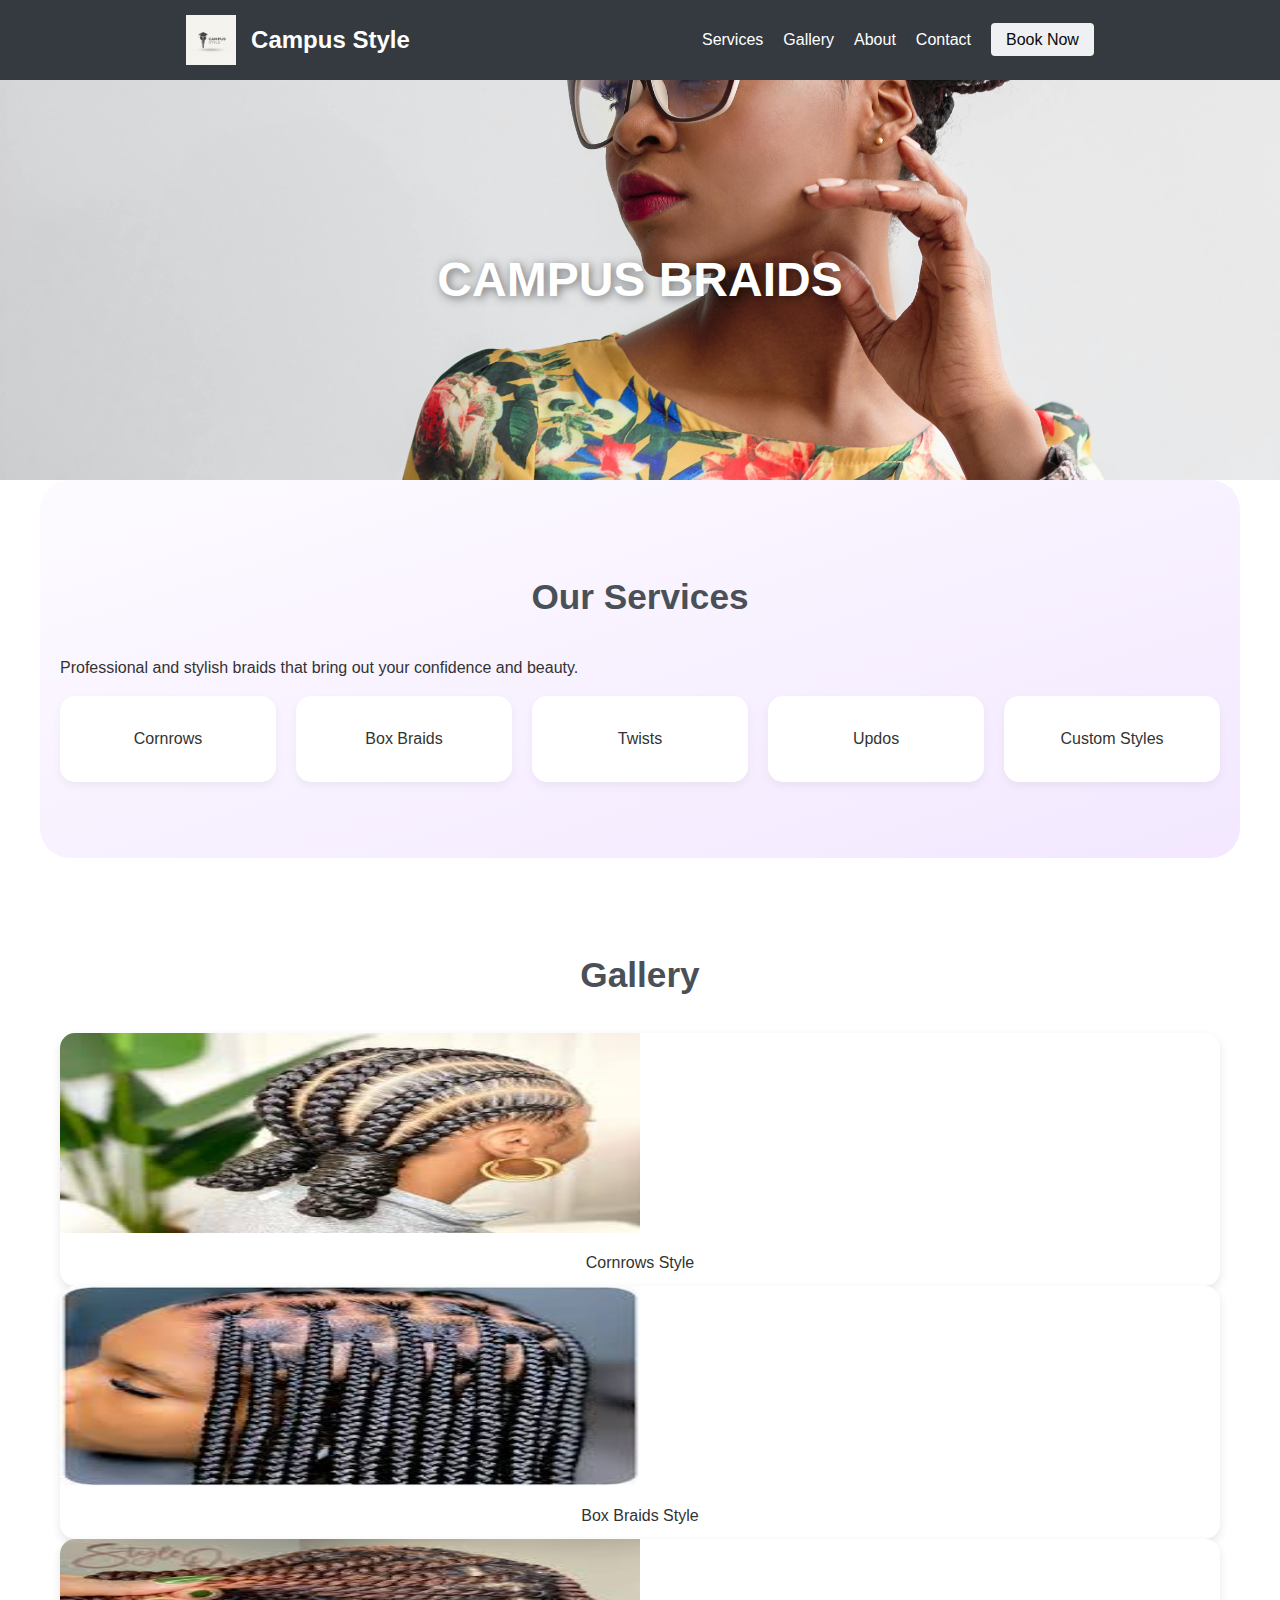
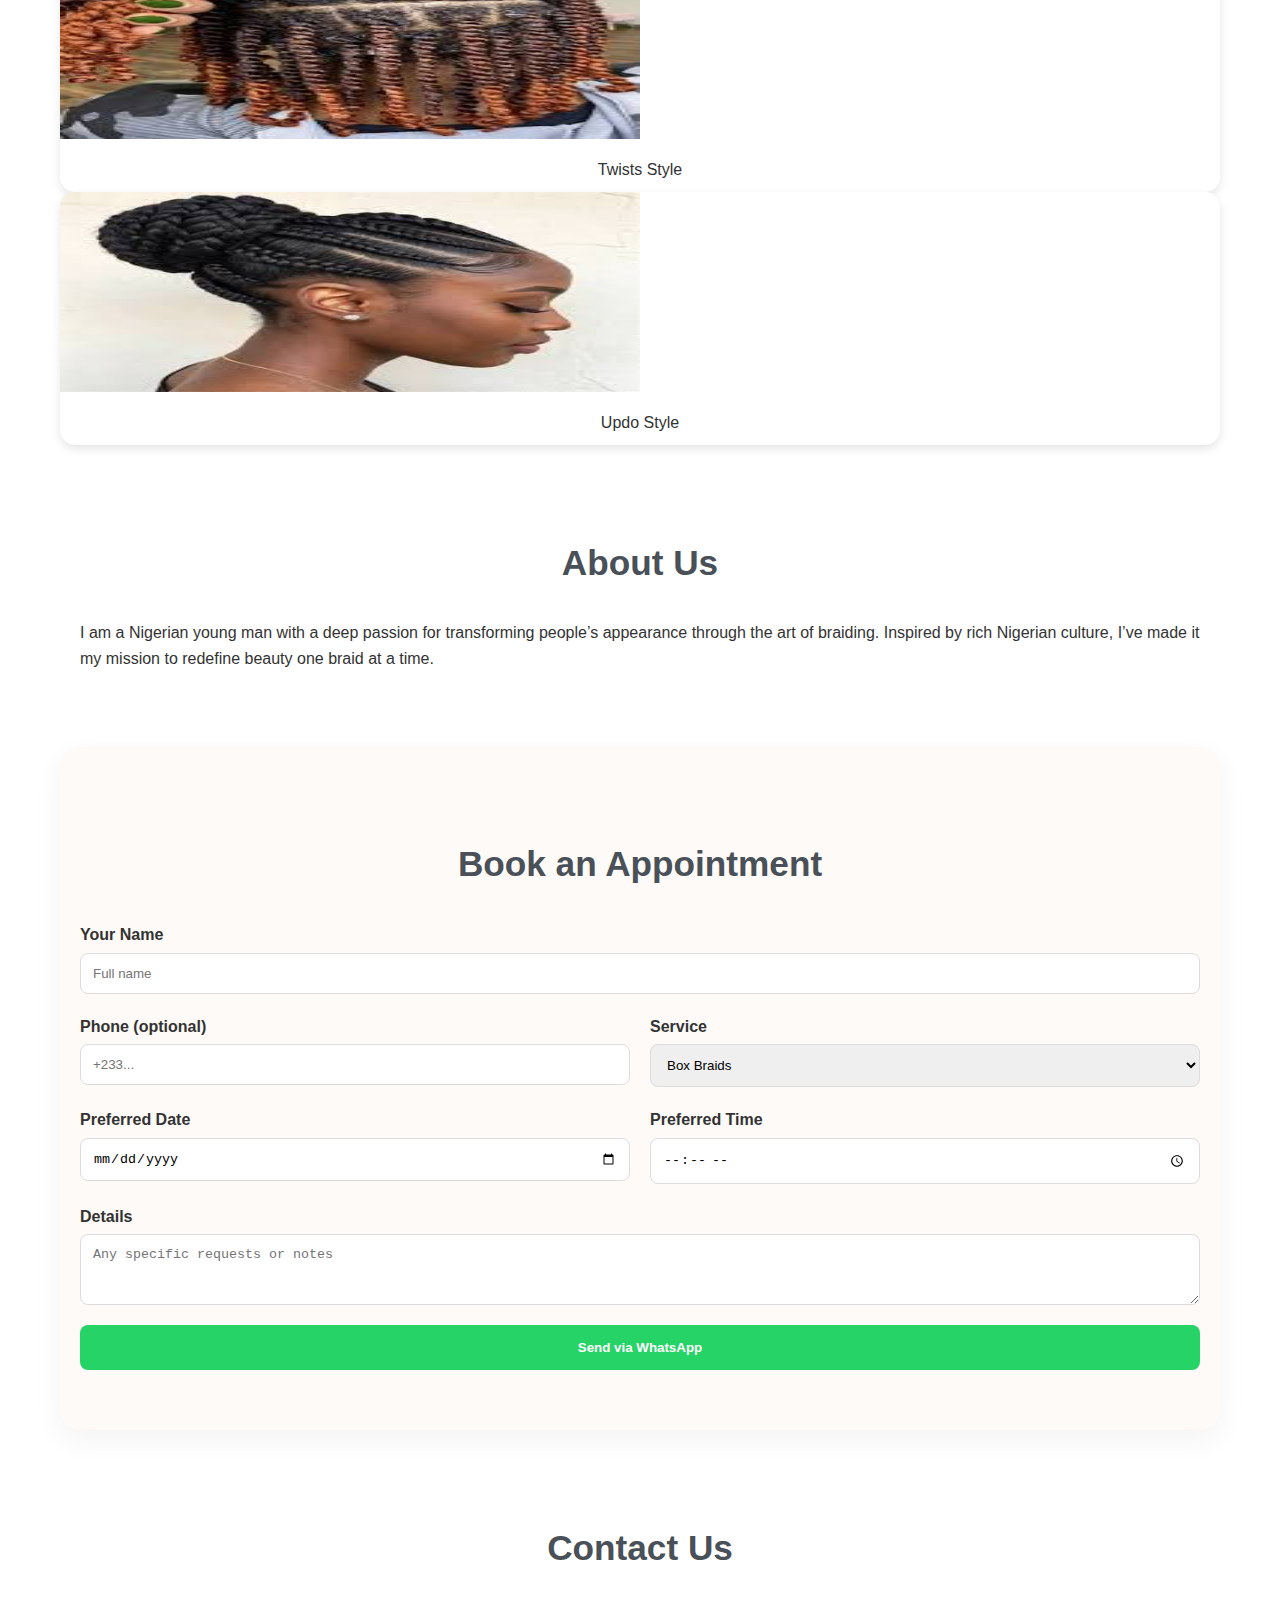
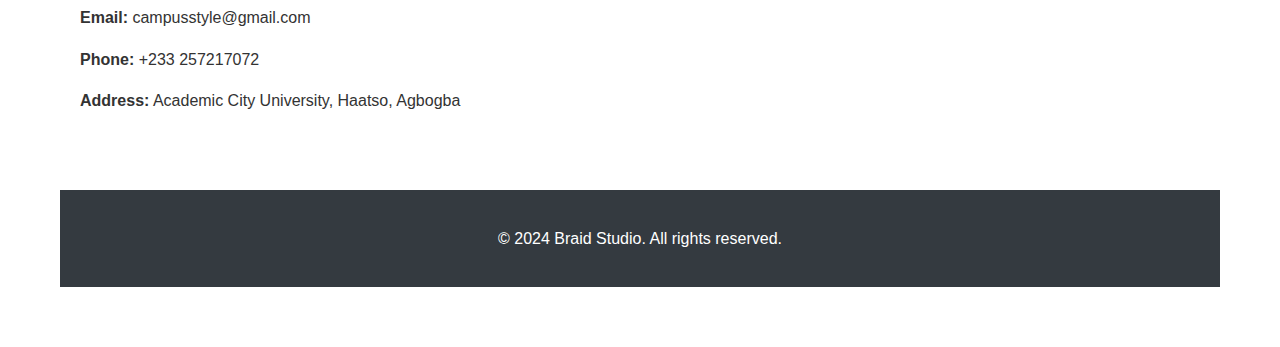
<file: campus style/index.html>
<!DOCTYPE html>
<html lang="en">
<head>
    <meta charset="UTF-8">
    <meta name="viewport" content="width=device-width, initial-scale=1.0">
    <title>Campus Style | Professional Braid Studio</title>
    <link rel="stylesheet" href="style.css">
</head>
<body>  

    <header>
        <div class="header-container">
            <div class="logo-wrapper">
                <img src="img/campus style logo.png" alt="Campus Braids Logo" class="logo">
                <h1>Campus Style</h1>
            </div>
            
            <nav class="navbar">
                <button class="hamburger" onclick="toggleMenu()" aria-label="Toggle Navigation">☰</button>
                <ul class="nav-links">
                    <li><a href="#services">Services</a></li>
                    <li><a href="#gallery">Gallery</a></li>
                    <li><a href="#about">About</a></li>
                    <li><a href="#contact">Contact</a></li>
                    <li><a href="#whatsapp-form" class="btn">Book Now</a></li>
                </ul>
            </nav>
        </div>
    </header>

    <div class="hero-container">
        <img src="img/pexels-godisable-jacob-226636-871495.jpg" alt="Braiding Service" class="hero-image">
        <div class="centered-text">CAMPUS BRAIDS</div>
    </div>

    <section id="services">
        <h2>Our Services</h2>
        <p>Professional and stylish braids that bring out your confidence and beauty.</p>
        <ul class="services-list">
            <li>Cornrows</li>
            <li>Box Braids</li>
            <li>Twists</li>
            <li>Updos</li>
            <li>Custom Styles</li>
        </ul>
    </section>

       <section id="gallery">
        <h2>Gallery</h2>
        <div class="gallery-item">
            <img src="[data-uri]" alt="Cornrows Style">
            <p>Cornrows Style</p>
        </div>
        <div class="gallery-item">
            <img src="[data-uri]" alt="Box Braids Style">
             <p>Box Braids Style</p>
        </div>
        <div class="gallery-item">
            <img src="[data-uri]" alt="Twists Style">
            <p>Twists Style</p>
        </div>
        <div class="gallery-item">
            <img src="[data-uri]" alt="Updo Style">
            <p>Updo Style</p>
        </div>  

    <section id="about">
        <h2>About Us</h2>
        <p>I am a Nigerian young man with a deep passion for transforming people’s appearance through the art of braiding. Inspired by rich Nigerian culture, I’ve made it my mission to redefine beauty one braid at a time.</p>
    </section>

    <section class="cta" id="booking">
        <h2>Book an Appointment</h2>
        <form id="whatsapp-form" class="appointment-form">
            <label>Your Name
                <input type="text" id="name" name="name" required placeholder="Full name" autocomplete="name">
            </label>
            <label>Phone (optional)
                <input type="tel" id="phone" name="phone" placeholder="+233..." autocomplete="tel">
            </label>
            <label>Service
                <select id="service" name="service">
                    <option>Box Braids</option>
                    <option>Cornrows</option>
                    <option>Twists</option>
                    <option>Other</option>
                </select>
            </label>
            <label>Preferred Date
                <input type="date" id="date" name="date" required>
            </label>
            <label>Preferred Time
                <input type="time" id="time" name="time" required>
            </label>
            <label>Details
                <textarea id="details" name="details" rows="3" placeholder="Any specific requests or notes"></textarea>
            </label>
            <button type="submit" class="book-button">Send via WhatsApp</button>
        </form>
    </section>

    <section id="contact">
        <h2>Contact Us</h2>
        <div class="contact-info">
            <p><strong>Email:</strong> campusstyle@gmail.com</p>
            <p><strong>Phone:</strong> +233 257217072</p>
            <p><strong>Address:</strong> Academic City University, Haatso, Agbogba</p>
        </div>
    </section>

    <footer>
        <p>&copy; 2024 Braid Studio. All rights reserved.</p>
    </footer>

    <script>
        function toggleMenu() {
            document.querySelector('.nav-links').classList.toggle('active');
        }

        document.getElementById('whatsapp-form').addEventListener('submit', function(e) {
            e.preventDefault();
            const name = document.getElementById('name').value;
            const phone = document.getElementById('phone').value || "Not provided";
            const service = document.getElementById('service').value;
            const date = document.getElementById('date').value;
            const time = document.getElementById('time').value;
            const details = document.getElementById('details').value || "None";

            const msg = `*New Booking Request*%0A%0A*Name:* ${name}%0A*Phone:* ${phone}%0A*Service:* ${service}%0A*Date:* ${date}%0A*Time:* ${time}%0A*Details:* ${details}`;
            window.location.href = `https://wa.me/233257217072?text=${msg}`;
        });
    </script>
</body>
</html>
</file>
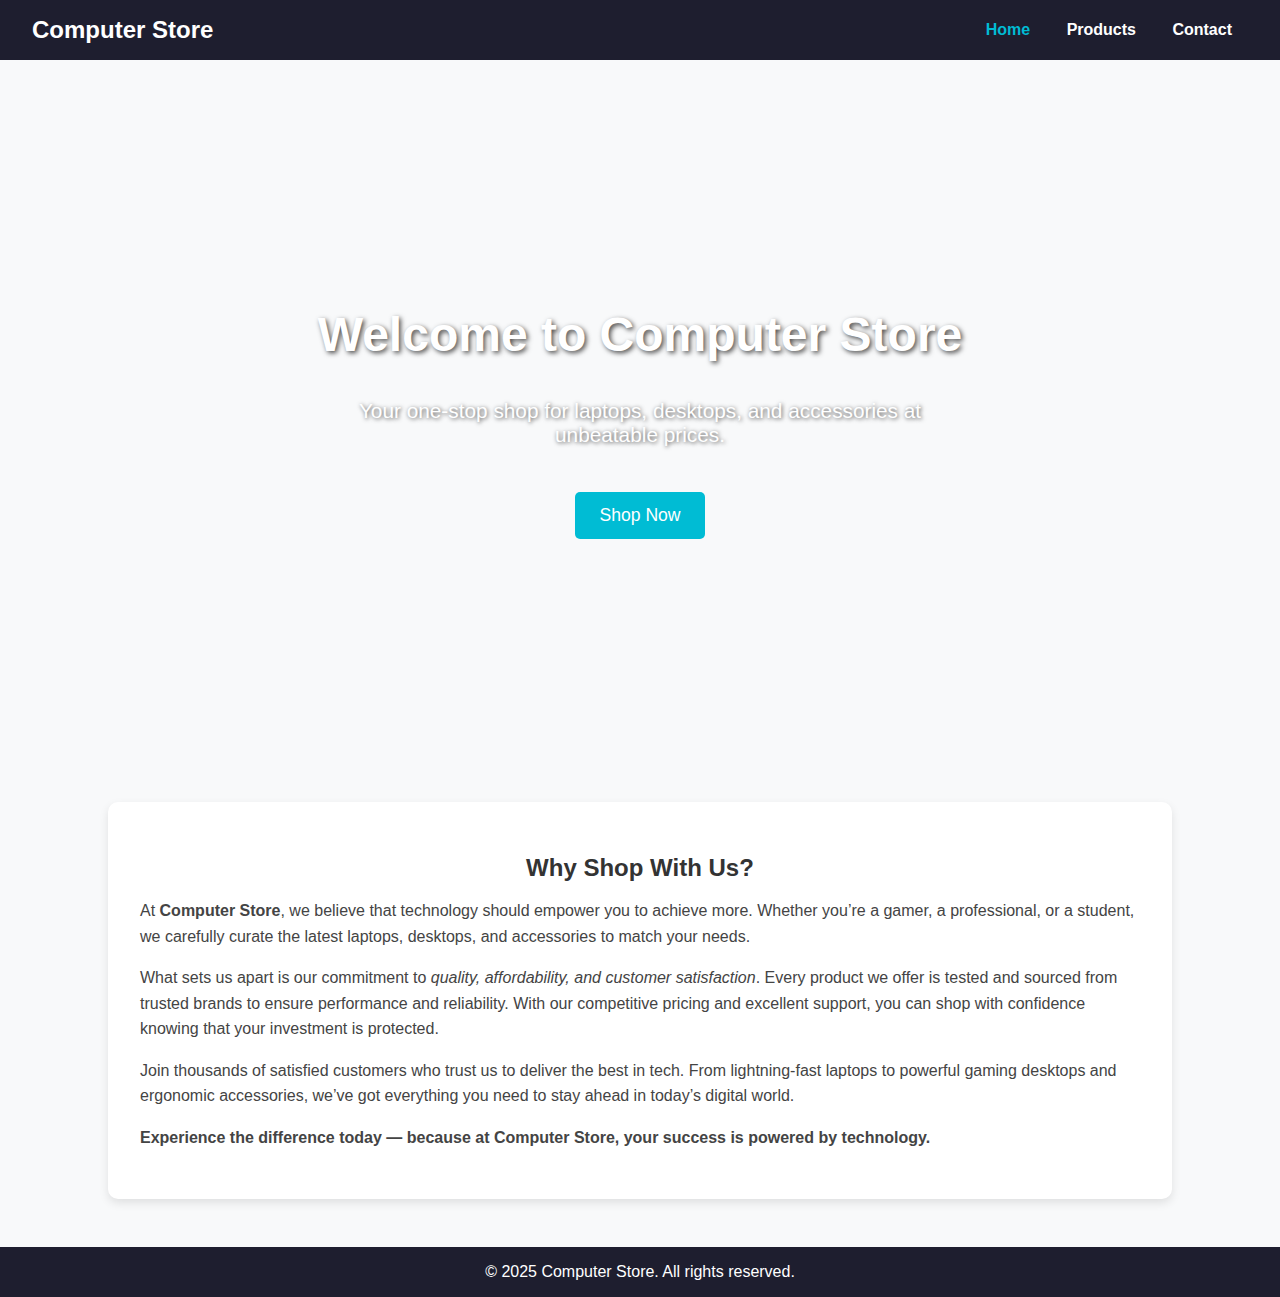
<file: computer shop/index.html>
<!DOCTYPE html>
<html lang="en">
<head>
  <meta charset="UTF-8">
  <title>Home - Computer Store</title>
  <link rel="stylesheet" href="style.css">
  <style>
    /* Hero Section Background */
    .hero {
      background: url("https://images.unsplash.com/photo-1518770660439-4636190af475?ixlib=rb-4.0.3&auto=format&fit=crop&w=1600&q=80") 
                  no-repeat center center/cover;
      height: 70vh;
      color: white;
      display: flex;
      flex-direction: column;
      justify-content: center;
      align-items: center;
      text-align: center;
      padding: 2rem;
    }
    .hero h1 {
      font-size: 3rem;
      margin-bottom: 1rem;
      text-shadow: 2px 2px 5px rgba(0,0,0,0.7);
    }
    .hero p {
      font-size: 1.3rem;
      max-width: 600px;
      text-shadow: 1px 1px 4px rgba(0,0,0,0.7);
    }
    .hero a {
      margin-top: 1.5rem;
      background: #00bcd4;
      color: white;
      padding: 0.8rem 1.5rem;
      text-decoration: none;
      font-size: 1.1rem;
      border-radius: 5px;
      transition: background 0.3s ease;
    }
    .hero a:hover {
      background: #0097a7;
    }

    /* Blog Section */
    .blog {
      max-width: 1000px;
      margin: 3rem auto;
      padding: 2rem;
      background: #fff;
      border-radius: 10px;
      box-shadow: 0 4px 10px rgba(0,0,0,0.1);
    }
    .blog h2 {
      margin-bottom: 1rem;
      text-align: center;
    }
    .blog p {
      line-height: 1.6;
      font-size: 1rem;
      color: #444;
      margin-bottom: 1rem;
    }
  </style>
</head>
<body>
  <header>
    <h1>Computer Store</h1>
    <nav>
      <a href="index.html" class="active">Home</a>
      <a href="products.html">Products</a>
      <a href="contact.html">Contact</a>
    </nav>
  </header>

  <!-- Hero Section -->
  <section class="hero">
    <h1>Welcome to Computer Store</h1>
    <p>Your one-stop shop for laptops, desktops, and accessories at unbeatable prices.</p>
    <a href="products.html">Shop Now</a>
  </section>

  <!-- Blog Section -->
  <section class="blog">
    <h2>Why Shop With Us?</h2>
    <p>At <strong>Computer Store</strong>, we believe that technology should empower you to achieve more. 
       Whether you’re a gamer, a professional, or a student, we carefully curate the latest laptops, desktops, 
       and accessories to match your needs.</p>
    <p>What sets us apart is our commitment to <em>quality, affordability, and customer satisfaction</em>. 
       Every product we offer is tested and sourced from trusted brands to ensure performance and reliability. 
       With our competitive pricing and excellent support, you can shop with confidence knowing that your 
       investment is protected.</p>
    <p>Join thousands of satisfied customers who trust us to deliver the best in tech. 
       From lightning-fast laptops to powerful gaming desktops and ergonomic accessories, 
       we’ve got everything you need to stay ahead in today’s digital world.</p>
    <p><strong>Experience the difference today — because at Computer Store, your success is powered by technology.</strong></p>
  </section>

  <footer>
    &copy; 2025 Computer Store. All rights reserved.
  </footer>
</body>
</html>
</file>
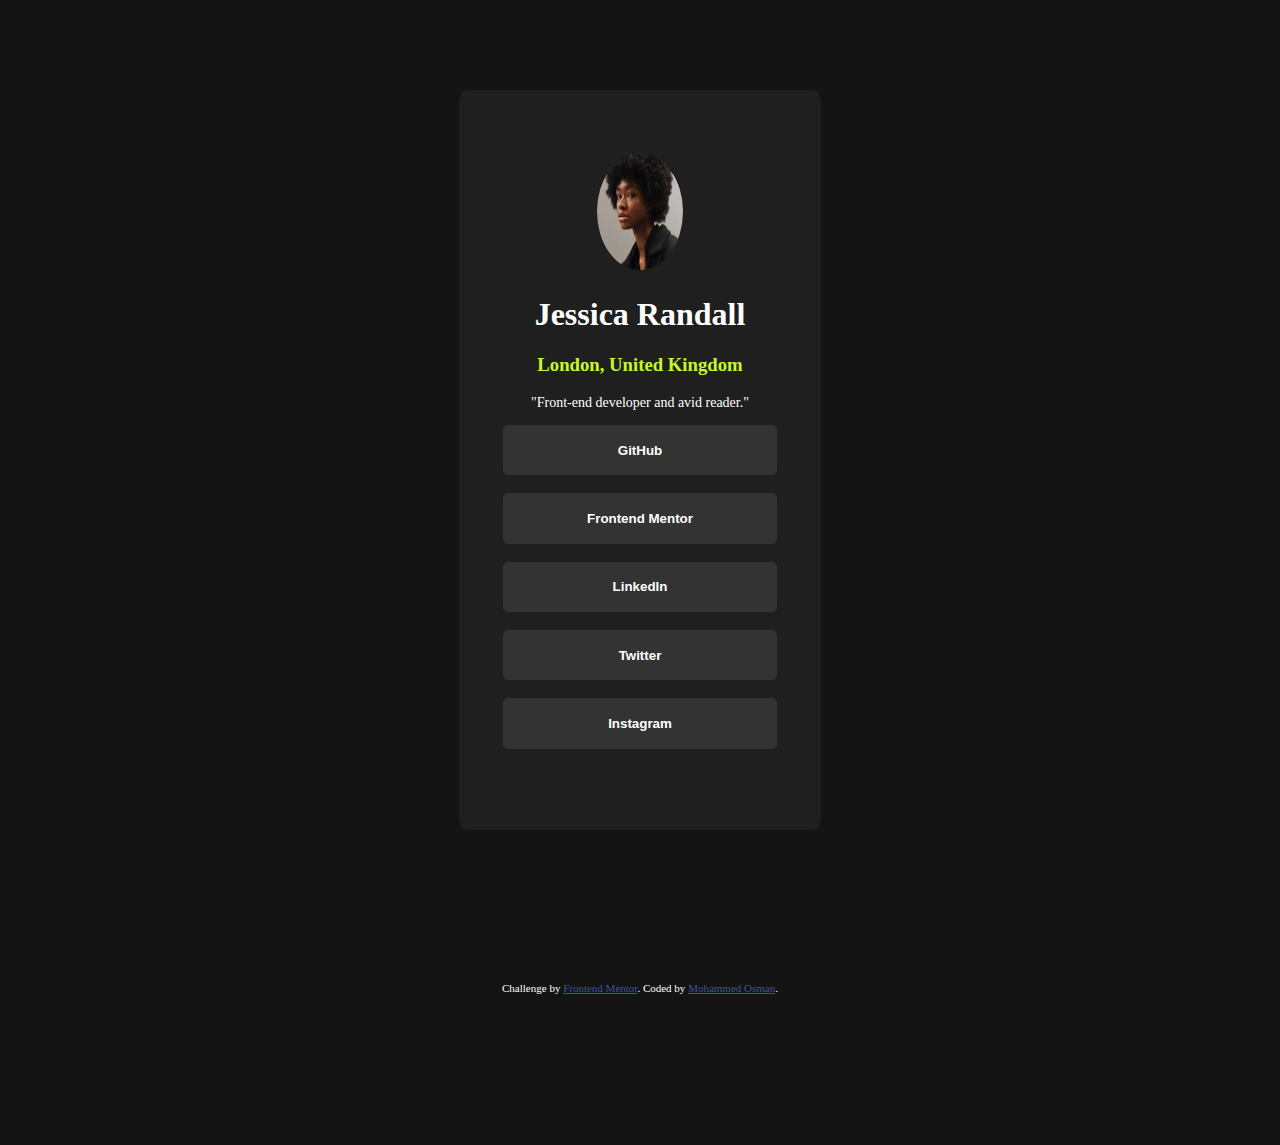
<file: social links profile/index.html>
<!DOCTYPE html>
<html lang="en">
<head>
  <meta charset="UTF-8">
  <meta name="viewport" content="width=device-width, initial-scale=1.0"> <!-- displays site properly based on user's device -->

  <link rel="icon" type="image/png" sizes="32x32" href="./assets/images/favicon-32x32.png">
  
  <title>Frontend Mentor | Social links profile</title>

  <!-- Feel free to remove these styles or customise in your own stylesheet 👍 -->
  <style>
    .attribution { font-size: 11px; text-align: center; }
    .attribution a { color: hsl(228, 45%, 44%); }
  </style>
  <link rel="stylesheet" href="style.css">
</head>
<body>
  <div id="card">
    <img src="images/avatar-jessica.jpeg" alt="profile photo" >

    <h1>Jessica Randall</h1>

    <h3>London, United Kingdom</h3>

    <p>"Front-end developer and avid reader."</p>

    <button>GitHub</button><br><br>
    <button>Frontend Mentor</button><br><br>
    <button>LinkedIn</button><br><br>
    <button>Twitter</button><br><br>
    <button>Instagram</button><br><br>
      
  </div>
   <div class="attribution">
    Challenge by <a href="https://www.frontendmentor.io?ref=challenge" target="_blank">Frontend Mentor</a>. 
    Coded by <a href="#">Mohammed Osman</a>.
  </div>
 
</body>
<footer>

</footer>
</html>
</file>
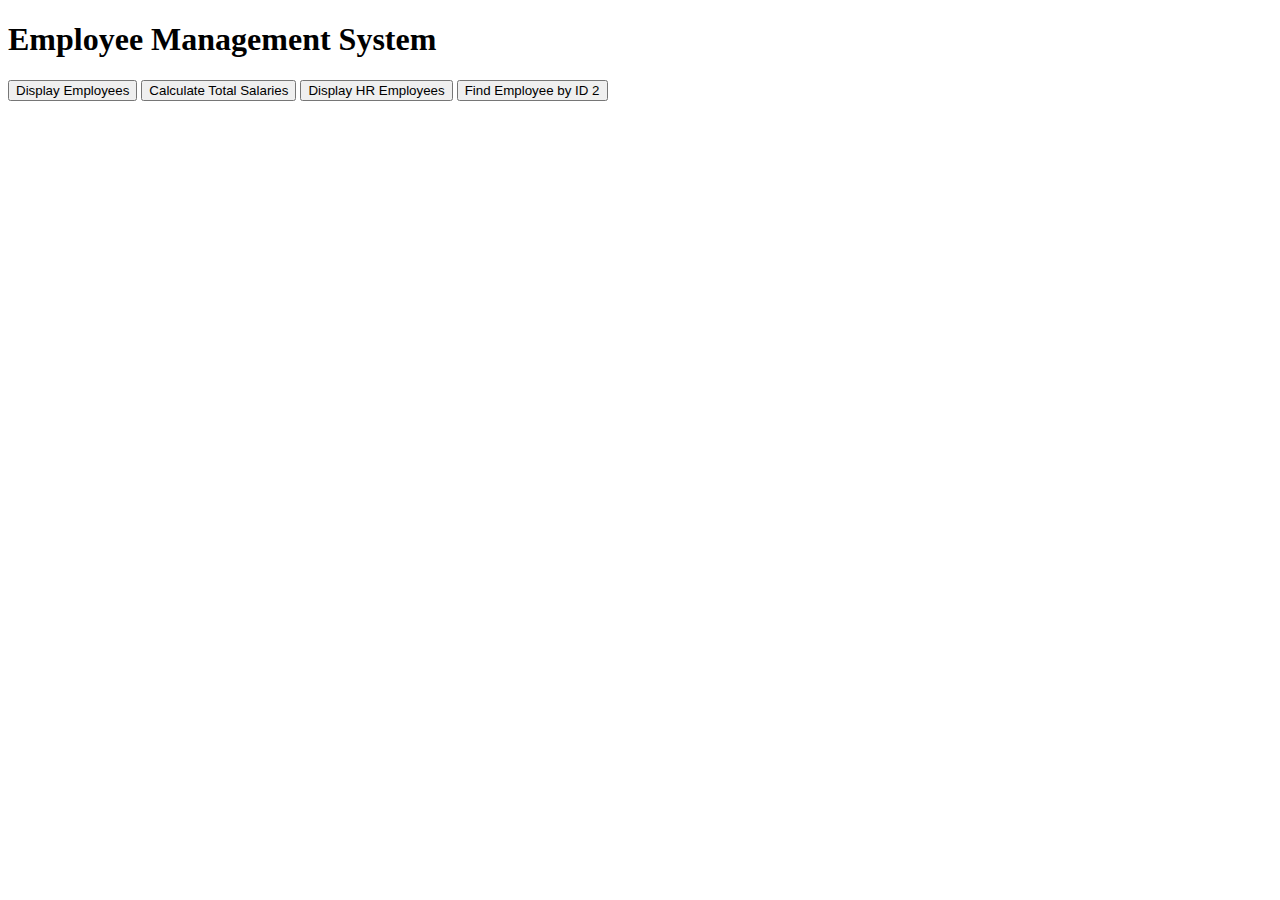
<file: employee_detail.html>
<!DOCTYPE html>
<html>
<head>
  <title>Employee Management System</title>
</head>
<body>
   <h1>Employee Management System</h1>

  <div>
    <button onclick="displayEmployees()">Display Employees</button>
    <button onclick="calculateTotalSalaries()">Calculate Total Salaries</button>
    <button onclick="displayHREmployees()">Display HR Employees</button>
    <button onclick="findEmployeeById(2)">Find Employee by ID 2</button>
  </div>

 <div id="employeesDetails"></div>
<script src="./employee_details.js"></script>
</body>
</html>
</file>
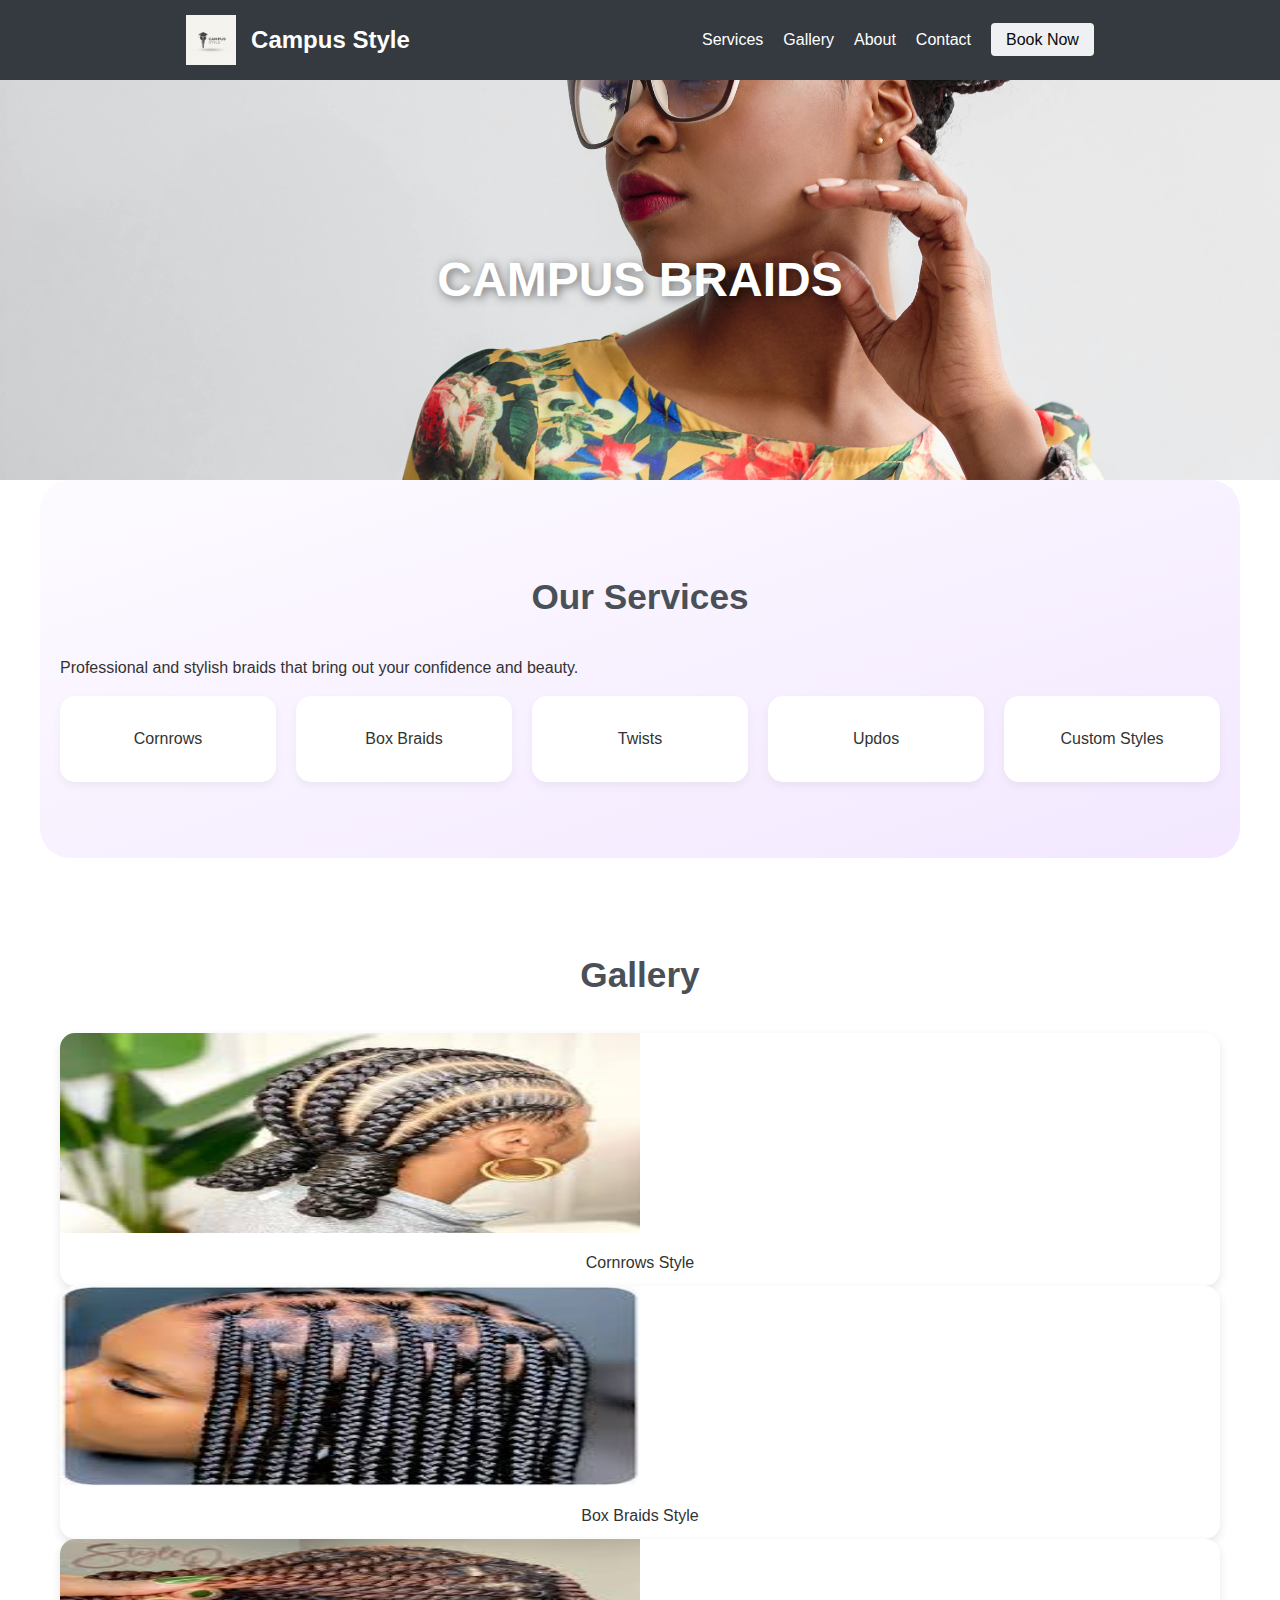
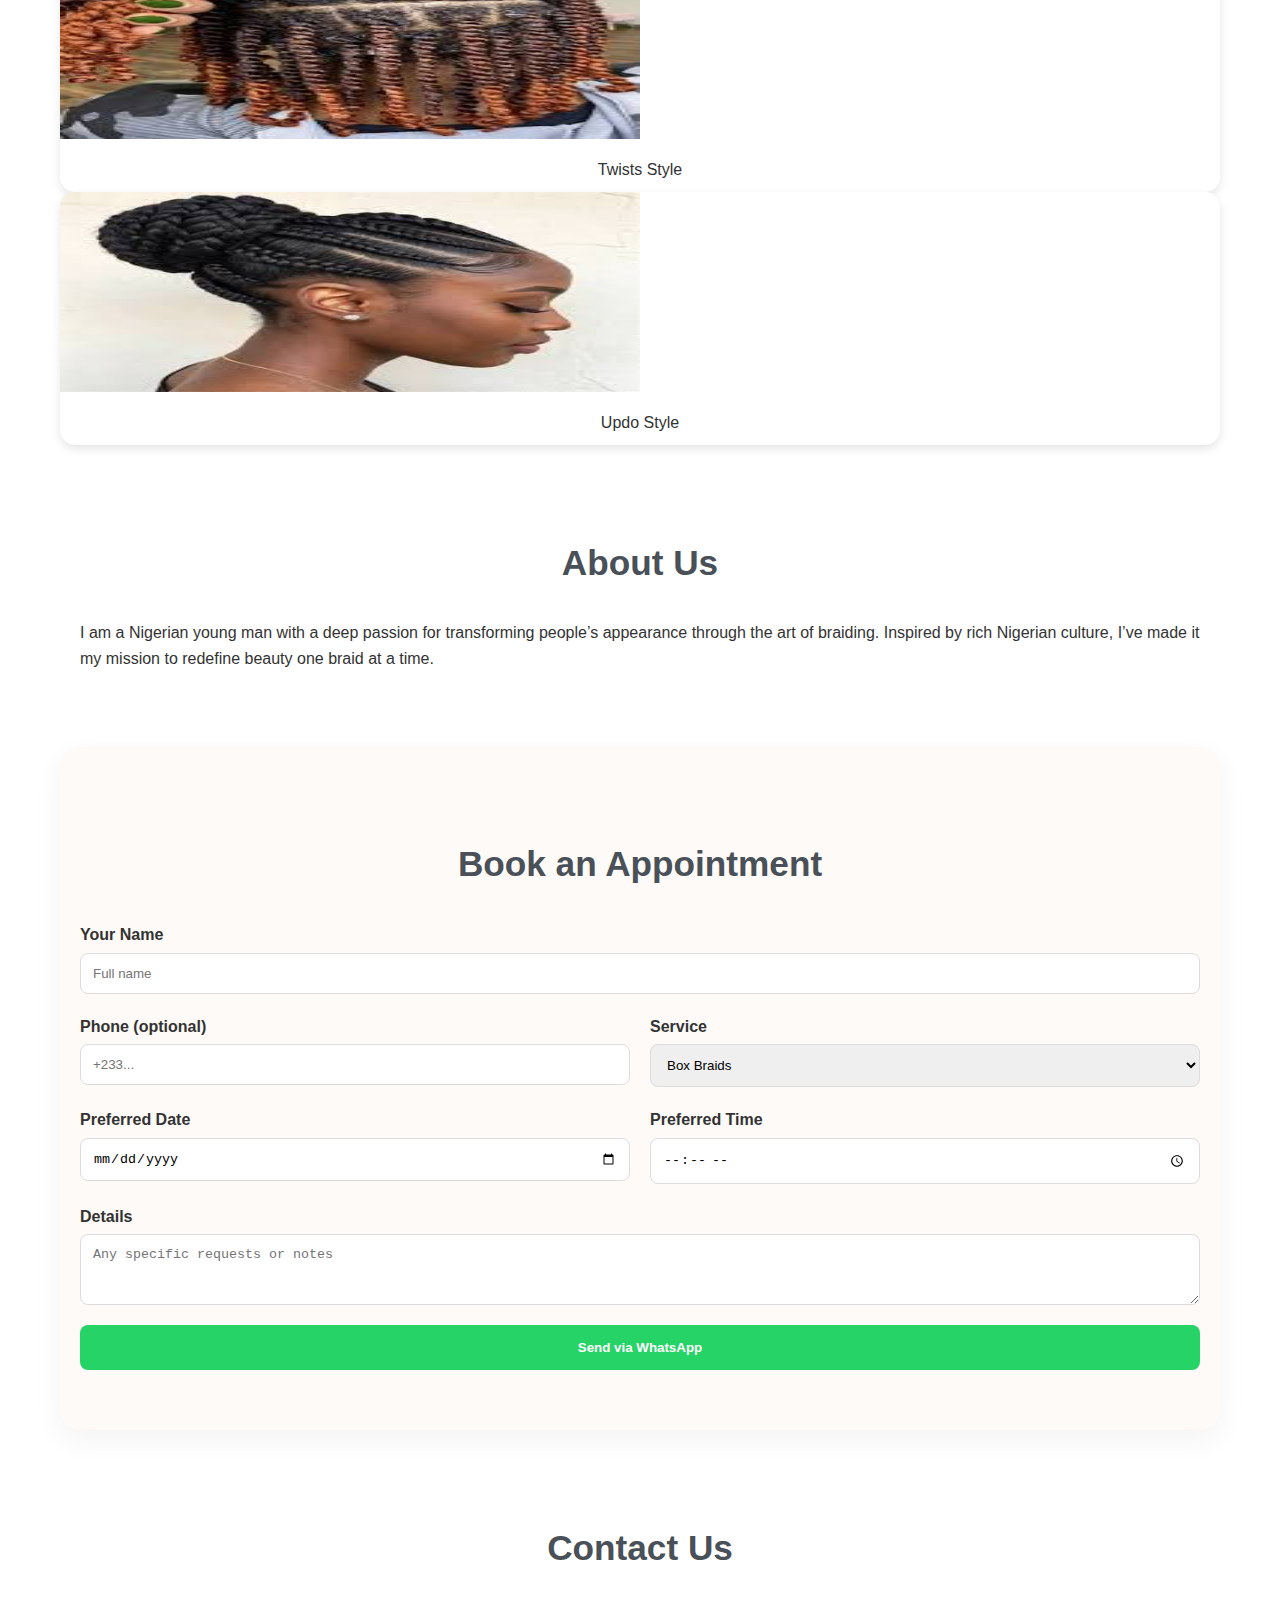
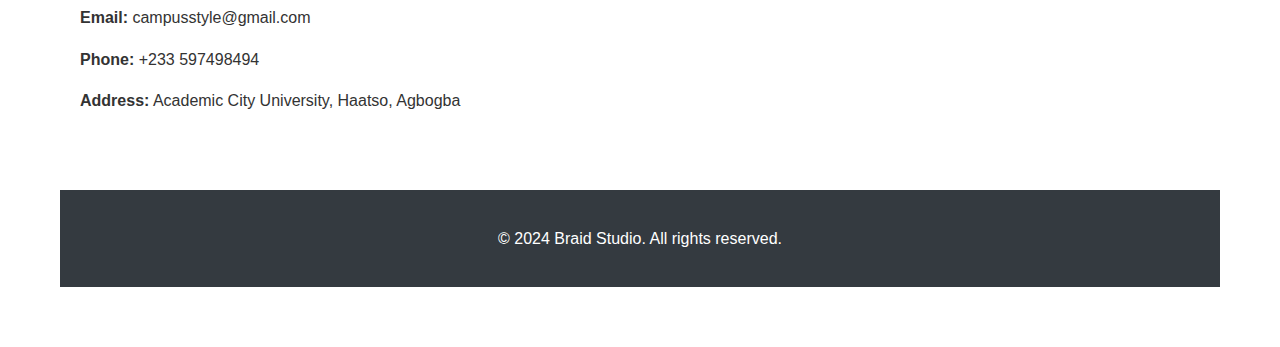
<file: campus style/index_campus_style.html>
<!DOCTYPE html>
<html lang="en">
<head>
    <meta charset="UTF-8">
    <meta name="viewport" content="width=device-width, initial-scale=1.0">
    <title>Campus Stylr | Professional Braid Studio</title>
    <link rel="stylesheet" href="style.css">
</head>
<body>  

    <header>
        <div class="header-container">
            <div class="logo-wrapper">
                <img src="img/campus style logo.png" alt="Campus Braids Logo" class="logo">
                <h1>Campus Style</h1>
            </div>
            
            <nav class="navbar">
                <button class="hamburger" onclick="toggleMenu()" aria-label="Toggle Navigation">☰</button>
                <ul class="nav-links">
                    <li><a href="#services">Services</a></li>
                    <li><a href="#gallery">Gallery</a></li>
                    <li><a href="#about">About</a></li>
                    <li><a href="#contact">Contact</a></li>
                    <li><a href="#whatsapp-form" class="btn">Book Now</a></li>
                </ul>
            </nav>
        </div>
    </header>

    <div class="hero-container">
        <img src="img/pexels-godisable-jacob-226636-871495.jpg" alt="Braiding Service" class="hero-image">
        <div class="centered-text">CAMPUS BRAIDS</div>
    </div>

    <section id="services">
        <h2>Our Services</h2>
        <p>Professional and stylish braids that bring out your confidence and beauty.</p>
        <ul class="services-list">
            <li>Cornrows</li>
            <li>Box Braids</li>
            <li>Twists</li>
            <li>Updos</li>
            <li>Custom Styles</li>
        </ul>
    </section>

       <section id="gallery">
        <h2>Gallery</h2>
        <div class="gallery-item">
            <img src="[data-uri]" alt="Cornrows Style">
            <p>Cornrows Style</p>
        </div>
        <div class="gallery-item">
            <img src="[data-uri]" alt="Box Braids Style">
             <p>Box Braids Style</p>
        </div>
        <div class="gallery-item">
            <img src="[data-uri]" alt="Twists Style">
            <p>Twists Style</p>
        </div>
        <div class="gallery-item">
            <img src="[data-uri]" alt="Updo Style">
            <p>Updo Style</p>
        </div>  

    <section id="about">
        <h2>About Us</h2>
        <p>I am a Nigerian young man with a deep passion for transforming people’s appearance through the art of braiding. Inspired by rich Nigerian culture, I’ve made it my mission to redefine beauty one braid at a time.</p>
    </section>

    <section class="cta" id="booking">
        <h2>Book an Appointment</h2>
        <form id="whatsapp-form" class="appointment-form">
            <label>Your Name
                <input type="text" id="name" name="name" required placeholder="Full name" autocomplete="name">
            </label>
            <label>Phone (optional)
                <input type="tel" id="phone" name="phone" placeholder="+233..." autocomplete="tel">
            </label>
            <label>Service
                <select id="service" name="service">
                    <option>Box Braids</option>
                    <option>Cornrows</option>
                    <option>Twists</option>
                    <option>Other</option>
                </select>
            </label>
            <label>Preferred Date
                <input type="date" id="date" name="date" required>
            </label>
            <label>Preferred Time
                <input type="time" id="time" name="time" required>
            </label>
            <label>Details
                <textarea id="details" name="details" rows="3" placeholder="Any specific requests or notes"></textarea>
            </label>
            <button type="submit" class="book-button">Send via WhatsApp</button>
        </form>
    </section>

    <section id="contact">
        <h2>Contact Us</h2>
        <div class="contact-info">
            <p><strong>Email:</strong> campusstyle@gmail.com</p>
            <p><strong>Phone:</strong> +233 597498494</p>
            <p><strong>Address:</strong> Academic City University, Haatso, Agbogba</p>
        </div>
    </section>

    <footer>
        <p>&copy; 2024 Braid Studio. All rights reserved.</p>
    </footer>

    <script>
        function toggleMenu() {
            document.querySelector('.nav-links').classList.toggle('active');
        }

        document.getElementById('whatsapp-form').addEventListener('submit', function(e) {
            e.preventDefault();
            const name = document.getElementById('name').value;
            const phone = document.getElementById('phone').value || "Not provided";
            const service = document.getElementById('service').value;
            const date = document.getElementById('date').value;
            const time = document.getElementById('time').value;
            const details = document.getElementById('details').value || "None";

            const msg = `*New Booking Request*%0A%0A*Name:* ${name}%0A*Phone:* ${phone}%0A*Service:* ${service}%0A*Date:* ${date}%0A*Time:* ${time}%0A*Details:* ${details}`;
            window.location.href = `https://wa.me/233597809080?text=${msg}`;
        });
    </script>
</body>
</html>
</file>
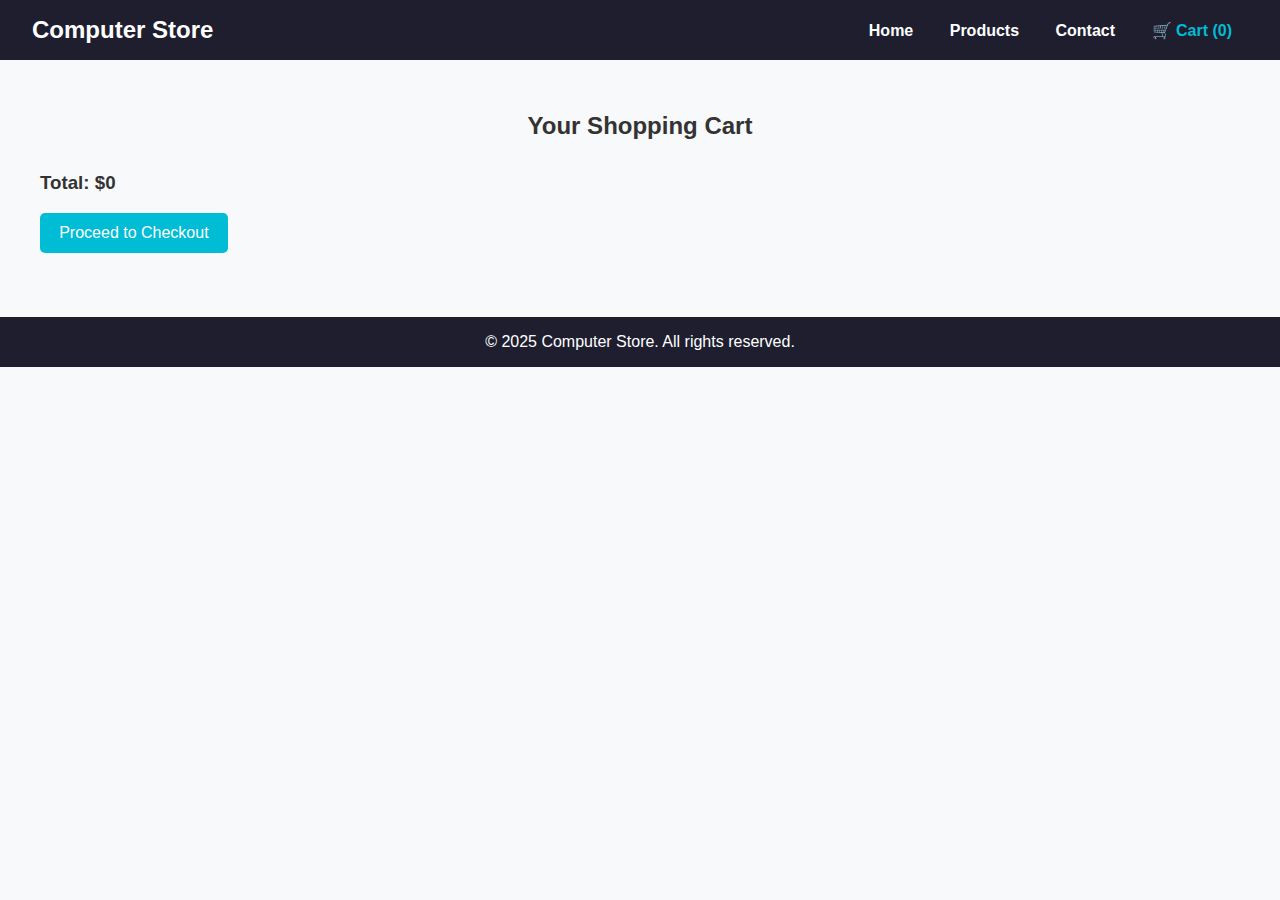
<file: computer shop/cart.html>
<!DOCTYPE html>
<html lang="en">
<head>
  <meta charset="UTF-8">
  <title>Shopping Cart</title>
  <link rel="stylesheet" href="style.css">
  <script defer src="script.js"></script>
</head>
<body>
  <header>
    <h1>Computer Store</h1>
    <nav>
      <a href="index.html">Home</a>
      <a href="products.html">Products</a>
      <a href="contact.html">Contact</a>
      <a href="cart.html" class="active">🛒 Cart (<span id="cart-count">0</span>)</a>
    </nav>
  </header>

  <main>
    <h2>Your Shopping Cart</h2>
    <div id="cart-items"></div>
    <h3>Total: $<span id="cart-total">0</span></h3>
    <button id="checkout">Proceed to Checkout</button>
  </main>

  <footer>
    &copy; 2025 Computer Store. All rights reserved.
  </footer>
</body>
</html>
</file>
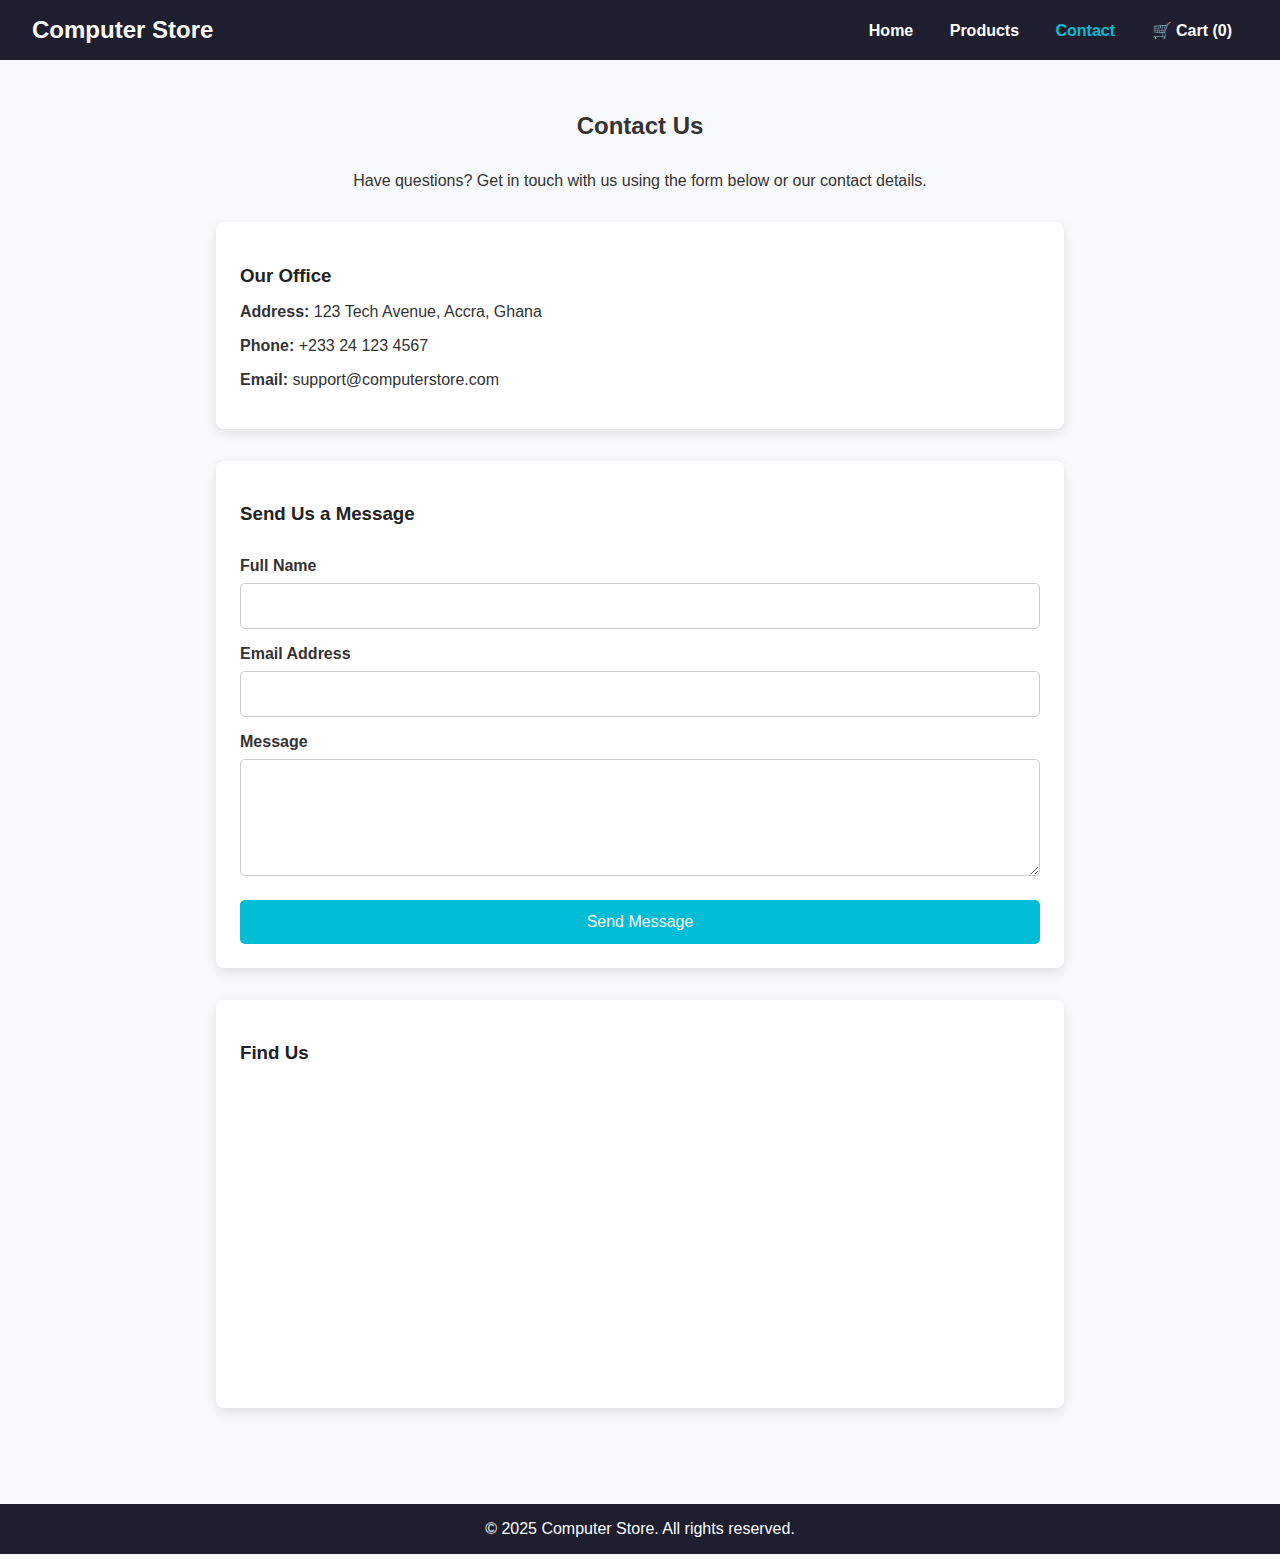
<file: computer shop/contact.html>
<!DOCTYPE html>
<html lang="en">
<head>
  <meta charset="UTF-8">
  <title>Contact Us - Computer Store</title>
  <link rel="stylesheet" href="style.css">
</head>
<body>
  <header>
    <h1>Computer Store</h1>
    <nav>
      <a href="index.html">Home</a>
      <a href="products.html">Products</a>
      <a href="contact.html" class="active">Contact</a>
      <a href="cart.html" class="cart-link">🛒 Cart (<span id="cart-count">0</span>)</a>
    </nav>
  </header>

  <main>
    <h2>Contact Us</h2>
    <p style="text-align:center;">Have questions? Get in touch with us using the form below or our contact details.</p>

    <!-- Contact Info -->
    <section class="contact-info">
      <h3>Our Office</h3>
      <p><strong>Address:</strong> 123 Tech Avenue, Accra, Ghana</p>
      <p><strong>Phone:</strong> +233 24 123 4567</p>
      <p><strong>Email:</strong> support@computerstore.com</p>
    </section>

    <!-- Contact Form -->
    <section class="contact-form">
      <h3>Send Us a Message</h3>
      <form action="#" method="post">
        <label for="name">Full Name</label>
        <input type="text" id="name" name="name" required>

        <label for="email">Email Address</label>
        <input type="email" id="email" name="email" required>

        <label for="message">Message</label>
        <textarea id="message" name="message" rows="5" required></textarea>

        <button type="submit">Send Message</button>
      </form>
    </section>

    <!-- Map (optional placeholder) -->
    <section class="map">
      <h3>Find Us</h3>
      <iframe 
        src="https://www.google.com/maps/embed?pb=!1m10!1m8!1m3!1d6534.234456591023!2d-0.20631691848763486!3d5.688880697535634!3m2!1i1024!2i768!4f13.1!5e1!3m2!1sen!2sgh!4v1759063145009!5m2!1sen!2sgh" 
        width="100%" height="300" style="border:0;" allowfullscreen="" loading="lazy">
      </iframe>
    </section>
  </main>

  <footer>
    &copy; 2025 Computer Store. All rights reserved.
  </footer>
</body>
</html>
</file>
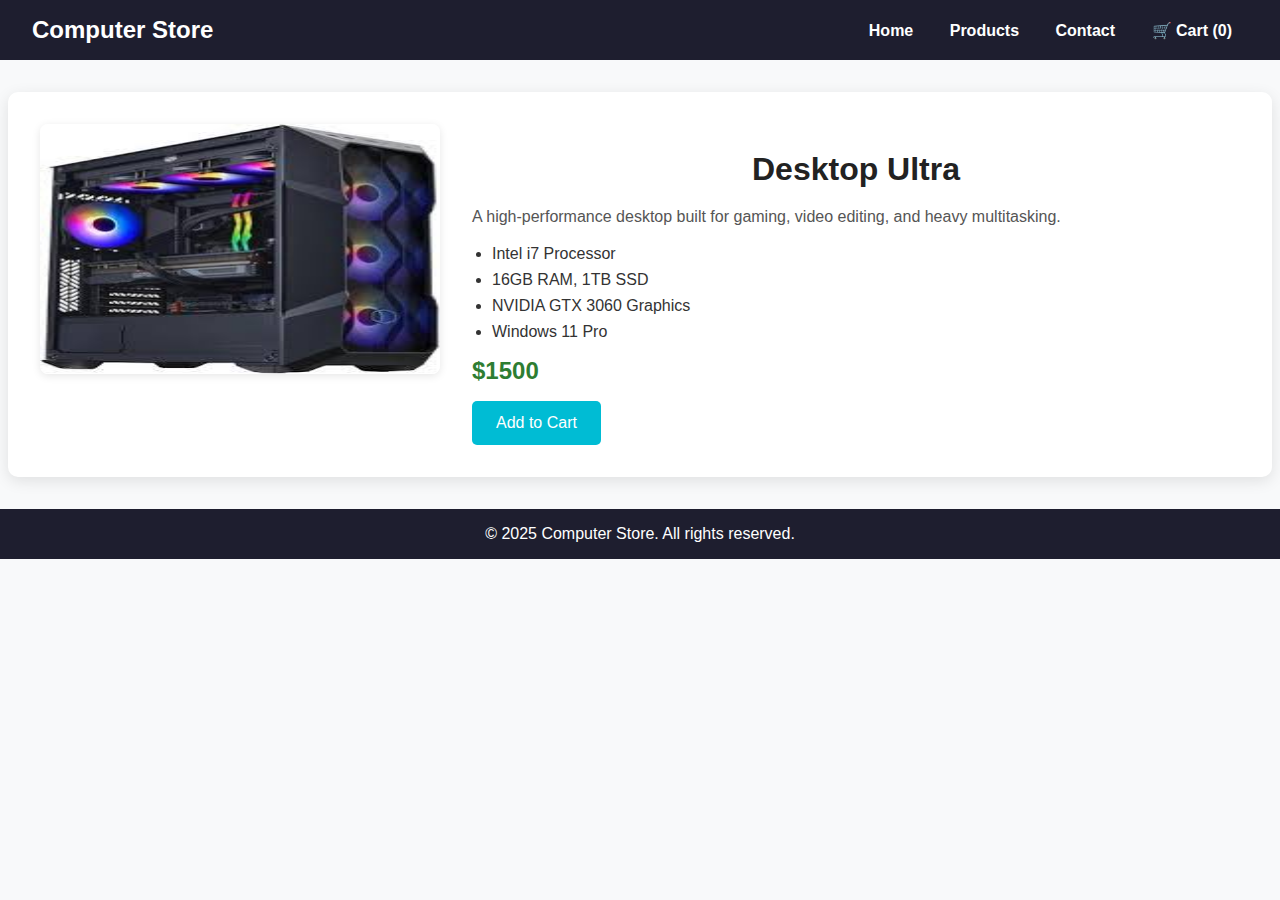
<file: computer shop/product-desktop1.html>
<!DOCTYPE html>
<html lang="en">
<head>
  <meta charset="UTF-8">
  <title>Desktop Ultra - Product Details</title>
  <link rel="stylesheet" href="style.css">
  <script defer src="script.js"></script>
</head>
<body>
  <header>
    <h1>Computer Store</h1>
    <nav>
      <a href="index.html">Home</a>
      <a href="products.html">Products</a>
      <a href="contact.html">Contact</a>
      <a href="cart.html" class="cart-link">🛒 Cart (<span id="cart-count">0</span>)</a>
    </nav>
  </header>

  <main class="product-detail">
    <div class="detail-container">
      <img src="images/desktop-ultra.jpeg" alt="Desktop Ultra" height="250" width="150" class="detail-img">
      <div class="details">
        <h2>Desktop Ultra</h2>
        <p>A high-performance desktop built for gaming, video editing, and heavy multitasking.</p>
        <ul>
          <li>Intel i7 Processor</li>
          <li>16GB RAM, 1TB SSD</li>
          <li>NVIDIA GTX 3060 Graphics</li>
          <li>Windows 11 Pro</li>
        </ul>
        <span class="price">$1500</span>
        <button onclick="addToCart('Desktop Ultra', 1500)">Add to Cart</button>
      </div>
    </div>
  </main>

  <footer>
    &copy; 2025 Computer Store. All rights reserved.
  </footer>
</body>
</html>
</file>
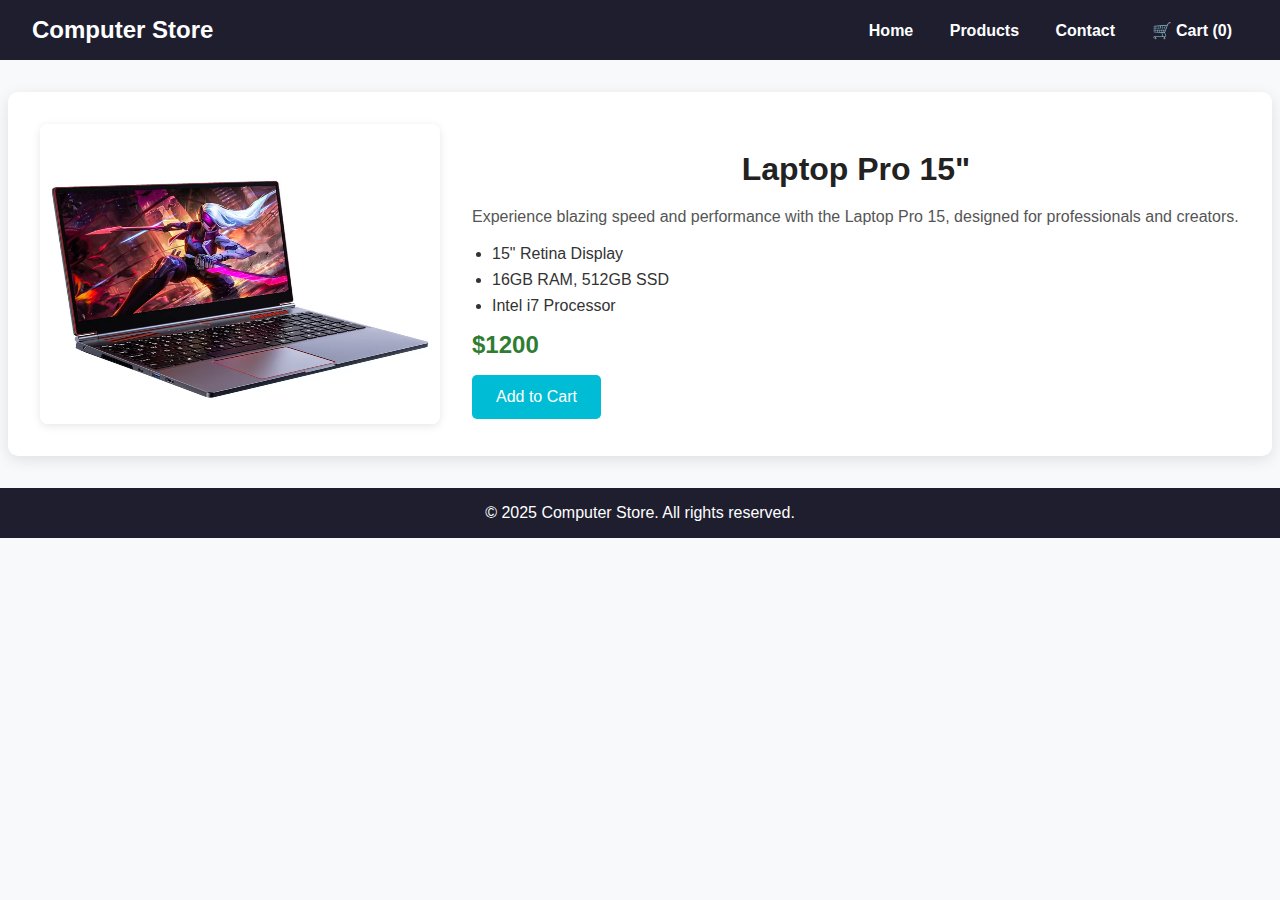
<file: computer shop/product-laptop1.html>
<!DOCTYPE html>
<html lang="en">
<head>
  <meta charset="UTF-8">
  <title>Laptop Pro 15 - Product Details</title>
  <link rel="stylesheet" href="style.css">
  <script defer src="script.js"></script>
</head>
<body>
  <header>
    <h1>Computer Store</h1>
    <nav>
      <a href="index.html">Home</a>
      <a href="products.html">Products</a>
      <a href="contact.html">Contact</a>
      <a href="cart.html" class="cart-link">🛒 Cart (<span id="cart-count">0</span>)</a>
    </nav>
  </header>

  <main class="product-detail">
    <div class="detail-container">
    <img src="images/laptop1.avif" alt="Laptop Pro 15" class="detail-img" height="300" width="300">
    <div class="details">
      <h2>Laptop Pro 15"</h2>
      <p>Experience blazing speed and performance with the Laptop Pro 15, designed for professionals and creators.</p>
      <ul>
        <li>15" Retina Display</li>
        <li>16GB RAM, 512GB SSD</li>
        <li>Intel i7 Processor</li>
      </ul>
      <span class="price">$1200</span>
      <button onclick="addToCart('Laptop Pro 15', 1200)">Add to Cart</button>
    </div>
  </main>

  <footer>
    &copy; 2025 Computer Store. All rights reserved.
  </footer>
</body>
</html>
</file>
<file: campus style/style.css>
/* ================= GLOBAL STYLES ================= */
* {
    box-sizing: border-box;
    scroll-behavior: smooth;
}

body {
    margin: 0;
    font-family: 'Segoe UI', Tahoma, Geneva, Verdana, sans-serif;
    line-height: 1.6;
    color: #333;
}

/* ================= HEADER & NAV ================= */
header {
    background-color: #343a40;
    padding: 15px 0;
    position: sticky;
    top: 0;
    z-index: 2000;
}

.header-container {
    display: flex;
    justify-content: space-around;
    align-items: center;
    max-width: 1200px;
    margin: 0 auto;
}

.logo-wrapper {
    display: flex;
    align-items: center;
    gap: 15px;
}

.logo {
    height: 50px;
    width: auto;
}

header h1 {
    margin: 0;
    font-size: 1.5rem;
    color: #fff;
}

.nav-links {
    list-style: none;
    display: flex;
    gap: 20px;
    margin: 0;
    padding: 0;
}

.nav-links a {
    color: #fff;
    text-decoration: none;
    font-weight: 500;
    transition: color 0.3s;
}

.nav-links a:hover {
    color: #d4a373;
}

.nav-links .btn {
    background-color: #eff0f2;
    color: #0a0a0a;
    padding: 8px 15px;
    border-radius: 4px;
}

.hamburger {
    display: none;
    font-size: 2rem;
    background: none;
    border: none;
    color: white;
    cursor: pointer;
}

/* ================= HERO SECTION ================= */
.hero-container {
    width: 100%;
    height: 400px;
    position: relative;
    overflow: hidden;
}

.hero-image {
    width: 100%;
    height: 100%;
    object-fit: cover;
}

.centered-text {
    position: absolute;
    top: 50%;
    left: 50%;
    transform: translate(-50%, -50%);
    color: white;
    font-size: 3rem;
    font-weight: bold;
    text-shadow: 2px 2px 10px rgba(0,0,0,0.5);
    width: 100%;
    text-align: center;
}

/* ================= SECTIONS GLOBAL ================= */
section {
    padding: 60px 20px;
    max-width: 1200px;
    margin: 0 auto;
}

section h2 {
    color: #495057;
    text-align: center;
    font-size: 2.2rem;
}

/* ================= SERVICES ================= */
#services {
    background: linear-gradient(to bottom right, #fdfbff, #f3e8ff);
    border-radius: 30px;
}

.services-list {
    display: grid;
    grid-template-columns: repeat(auto-fit, minmax(200px, 1fr));
    gap: 20px;
    list-style: none;
    padding: 0;
}

.services-list li {
    background: #fff;
    padding: 30px;
    border-radius: 15px;
    box-shadow: 0 4px 10px rgba(0,0,0,0.05);
    text-align: center;
    transition: transform 0.3s;
}

.services-list li:hover {
    transform: translateY(-5px);
    background: #f3e8ff;
}

/* ================= GALLERY ================= */
#gallery-grid {
    display: grid;
    grid-template-columns: repeat(auto-fit, minmax(250px, 1fr));
    gap: 25px;
}

.gallery-item {
    background: #fff;
    border-radius: 15px;
    overflow: hidden;
    box-shadow: 0 4px 10px rgba(0,0,0,0.1);
}

.gallery-item img {
    width: 50%;
    height: 200px;
    
}

.gallery-item p {
    padding: 10px;
    text-align: center;
    margin: 0;
}

/* ================= BOOKING FORM ================= */
.cta {
    background-color: #fdfaf7;
    border-radius: 20px;
    box-shadow: 0 10px 30px rgba(0,0,0,0.05);
}

.appointment-form {
    display: grid;
    grid-template-columns: 1fr 1fr;
    gap: 20px;
}

.appointment-form label {
    display: flex;
    flex-direction: column;
    font-weight: 600;
}

.appointment-form label:nth-of-type(1),
.appointment-form label:nth-of-type(6),
.book-button {
    grid-column: span 2;
}

.appointment-form input, .appointment-form select, .appointment-form textarea {
    padding: 12px;
    border: 1px solid #ddd;
    border-radius: 8px;
    margin-top: 5px;
}

.book-button {
    background-color: #25D366;
    color: white;
    border: none;
    padding: 15px;
    font-weight: bold;
    cursor: pointer;
    border-radius: 8px;
}

/* ================= FOOTER ================= */
footer {
    background-color: #343a40;
    color: #fff;
    text-align: center;
    padding: 20px;
}

/* ================= RESPONSIVE ================= */
@media (max-width: 768px) {
    .hamburger { display: block; }
    
    .nav-links {
        display: none;
        flex-direction: column;
        position: absolute;
        top: 80px;
        right: 20px;
        background: white;
        width: 200px;
        padding: 20px;
        border-radius: 10px;
        box-shadow: 0 5px 15px rgba(0,0,0,0.2);
    }

    .nav-links.active { display: flex; }
    .nav-links a { color: #333; }

    .appointment-form { grid-template-columns: 1fr; }
    .appointment-form label:nth-of-type(1),
    .appointment-form label:nth-of-type(6),
    .book-button { grid-column: span 1; }
    
    .centered-text { font-size: 2rem; }
}
</file>
<file: computer shop/style.css>
body {
  font-family: Arial, sans-serif;
  margin: 0;
  padding: 0;
  background: #f8f9fa;
  color: #333;
}

/* Header */
header {
  background: #1e1e2f;
  color: #fff;
  padding: 1rem 2rem;
  display: flex;
  justify-content: space-between;
  align-items: center;
}
header h1 { margin: 0; font-size: 1.5rem; }
nav a {
  color: #fff;
  margin: 0 1rem;
  text-decoration: none;
  font-weight: bold;
}
nav a:hover, nav a.active { color: #00bcd4; }

/* Main */
main {
  padding: 2rem;
  max-width: 1200px;
  margin: auto;
}
h2 {
  text-align: center;
  margin-bottom: 2rem;
}
.category-title {
  margin: 2rem 0 1rem;
  font-size: 1.3rem;
  border-bottom: 2px solid #00bcd4;
  display: inline-block;
  padding-bottom: 5px;
}

/* Product Grid */
.products {
  display: grid;
  grid-template-columns: repeat(auto-fit, minmax(250px, 1fr));
  gap: 2rem;
}
.product {
  background: #fff;
  border-radius: 10px;
  box-shadow: 0 4px 10px rgba(0,0,0,0.1);
  padding: 1.5rem;
  text-align: center;
  transition: transform 0.2s ease, box-shadow 0.2s ease;
}
.product:hover {
  transform: translateY(-5px);
  box-shadow: 0 8px 20px rgba(0,0,0,0.15);
}
.product img {
  max-width: 100%;
  border-radius: 8px;
  margin-bottom: 1rem;
}
.product h4 {
  margin: 0.5rem 0;
  font-size: 1.1rem;
}
.product p {
  font-size: 0.9rem;
  color: #555;
}
.price {
  display: block;
  margin: 1rem 0;
  font-size: 1.1rem;
  font-weight: bold;
  color: #2e7d32;
}
button {
  background: #00bcd4;
  color: white;
  border: none;
  padding: 0.7rem 1.2rem;
  border-radius: 5px;
  font-size: 1rem;
  cursor: pointer;
  transition: background 0.2s ease;
}
button:hover { background: #0097a7; }

/* Footer */
footer {
  background: #1e1e2f;
  color: #fff;
  text-align: center;
  padding: 1rem;
  margin-top: 2rem;
}

/* =========================
   Product Detail Page Styles
   ========================= */
.product-detail {
  max-width: 1200px;
  margin: 2rem auto;
  padding: 2rem;
  background: #fff;
  border-radius: 10px;
  box-shadow: 0 4px 15px rgba(0,0,0,0.1);
}

.detail-container {
  display: flex;
  flex-wrap: wrap;
  gap: 2rem;
  align-items: flex-start;
}

.detail-img {
  max-width: 400px;
  width: 100%;
  border-radius: 8px;
  box-shadow: 0 2px 8px rgba(0,0,0,0.1);
}

.details {
  flex: 1;
}

.details h2 {
  font-size: 2rem;
  margin-bottom: 1rem;
  color: #222;
}

.details p {
  font-size: 1rem;
  line-height: 1.6;
  color: #555;
}

.details ul {
  margin: 1rem 0;
  padding-left: 20px;
}

.details ul li {
  margin-bottom: 0.5rem;
  color: #333;
}

.details .price {
  display: block;
  margin: 1rem 0;
  font-size: 1.5rem;
  font-weight: bold;
  color: #2e7d32;
}

.details button {
  background: #00bcd4;
  color: white;
  border: none;
  padding: 0.8rem 1.5rem;
  font-size: 1rem;
  border-radius: 5px;
  cursor: pointer;
  transition: background 0.2s ease;
}

.details button:hover {
  background: #0097a7;
}




/* Contact Page */
.contact-info, .contact-form, .map {
  max-width: 800px;
  margin: 2rem auto;
  padding: 1.5rem;
  background: #fff;
  border-radius: 8px;
  box-shadow: 0 4px 12px rgba(0,0,0,0.1);
}

.contact-info h3, .contact-form h3, .map h3 {
  margin-bottom: 1rem;
  color: #222;
}

.contact-form form {
  display: flex;
  flex-direction: column;
}

.contact-form label {
  margin-top: 1rem;
  font-weight: bold;
}

.contact-form input, .contact-form textarea {
  padding: 0.8rem;
  margin-top: 0.5rem;
  border: 1px solid #ccc;
  border-radius: 5px;
  font-size: 1rem;
}

.contact-form button {
  margin-top: 1.5rem;
  padding: 0.8rem;
  border: none;
  background: #00bcd4;
  color: white;
  font-size: 1rem;
  border-radius: 5px;
  cursor: pointer;
  transition: background 0.2s ease;
}

.contact-form button:hover {
  background: #0097a7;
}
</file>
<file: social links profile/style.css>
.parent{
    display: flex;
    gap: 1rem;
    flex-wrap: wrap;
}

.children{
    flex-grow: 1;
    flex-shrink: 1;
    flex-basis: 100%;
}

body{
    
    background-color: hsl(0, 0%, 8%);
    height: 600px;
    justify-items: center;
}

#card{
    
    text-align: center;
    background-color: hsl(0, 0%, 12%);
    align-content: center;
    padding: 10px;
    /* max-height: 400px;
    max-width: 500px;  */
    height: 80vh;
    width: 38vh;
    color: white;
    border-radius: 2%;
    margin-top: 10vh;
    margin-left: 40%;
    margin-right: 40%;
}

img{
    height: 13vh;
    width: 25%;
    border-radius: 100%;
}
h3 {
    color: hsl(75, 94%, 57%);
}



/* Normal state styles */
button {
  background-color: hsl(0, 0%, 20%); /* Blue background */
  color: white;             /* White text */
         /* Some padding */
  border: none;             /* Remove default border */
  cursor: pointer;          /* Change mouse cursor to a hand */
  transition: background-color 0.3s ease; /* Smooth transition for color changes */
  
  max-height: 700px;
  max-width: 500px;
  height: 7%;
  width: 80%;
  border-radius: 5px;
  font-weight: bold;
  
  cursor: pointer;

}

/* Hover state styles */
button:hover {
  background-color: hsl(75, 94%, 57%);  /* Darker blue on hover */
  color: hsl(0, 0%, 8%);
}

.attribution{
    padding: 12%;
    color: white;
}
p{
    font-size: 14px;
}
</file>
